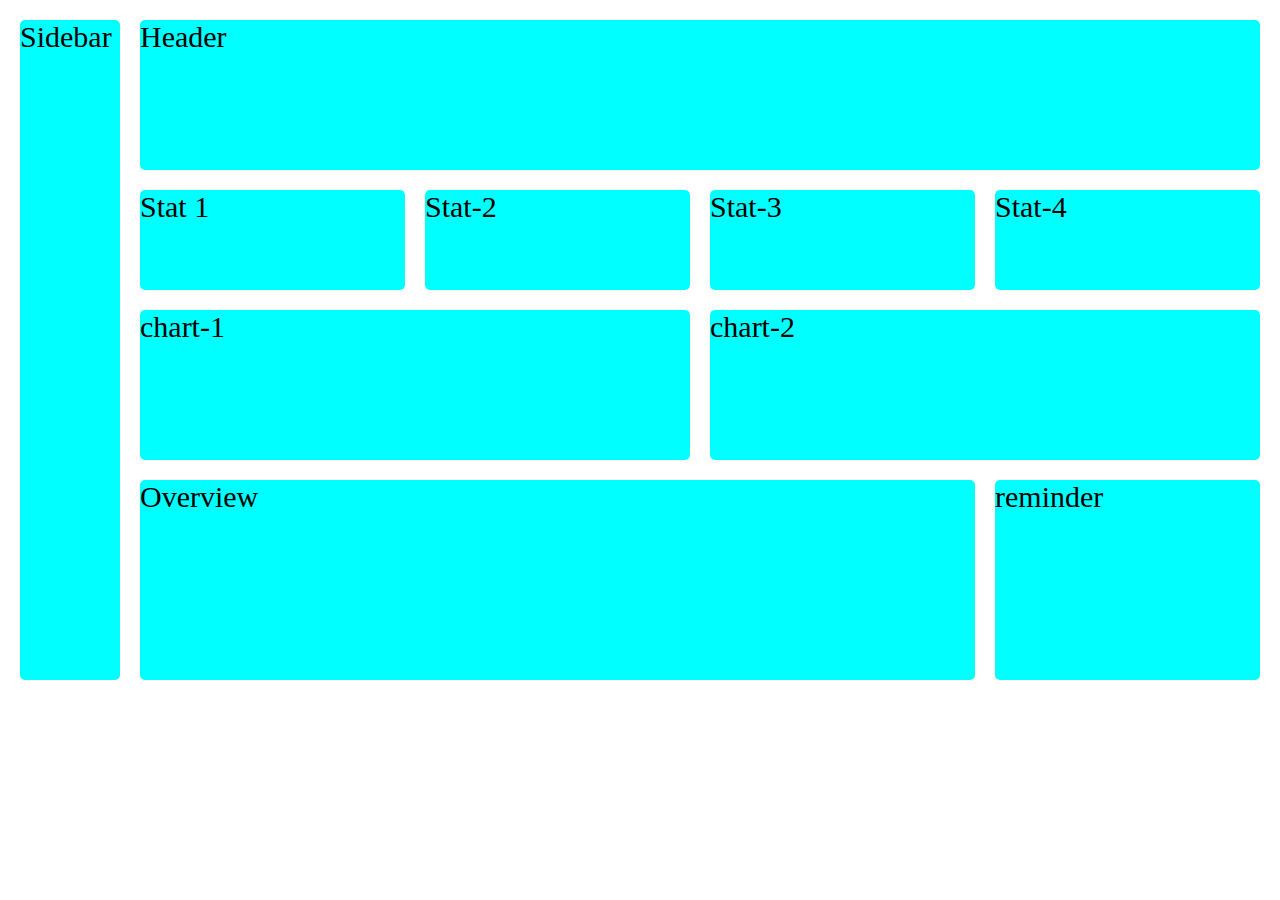
<file: grid/index.html>
<!DOCTYPE html>
<html lang="en">
<head>
    <meta charset="UTF-8">
    <meta http-equiv="X-UA-Compatible" content="IE=edge">
    <meta name="viewport" content="width=device-width, initial-scale=1.0">
    <title>Grid View</title>
    <link rel="stylesheet" href="style.css">
    <link rel="stylesheet" href="basic.css">
</head>
<body>
    <div class="container">
        <div class="box sidebar">Sidebar</div>
        <div class="box header">Header</div>
        <div class="box stat-1"> Stat 1</div>
        <div class="box stat-2">Stat-2</div>
        <div class="box stat-3">Stat-3</div>
        <div class="box stat-4">Stat-4</div>
        <div class="box chart-1"> chart-1</div>
        <div class="box chart-2">chart-2</div>
        <div class="box overview">Overview</div>
        <div class="box reminder">reminder</div>
    </div>
</body>
</html>
</file>
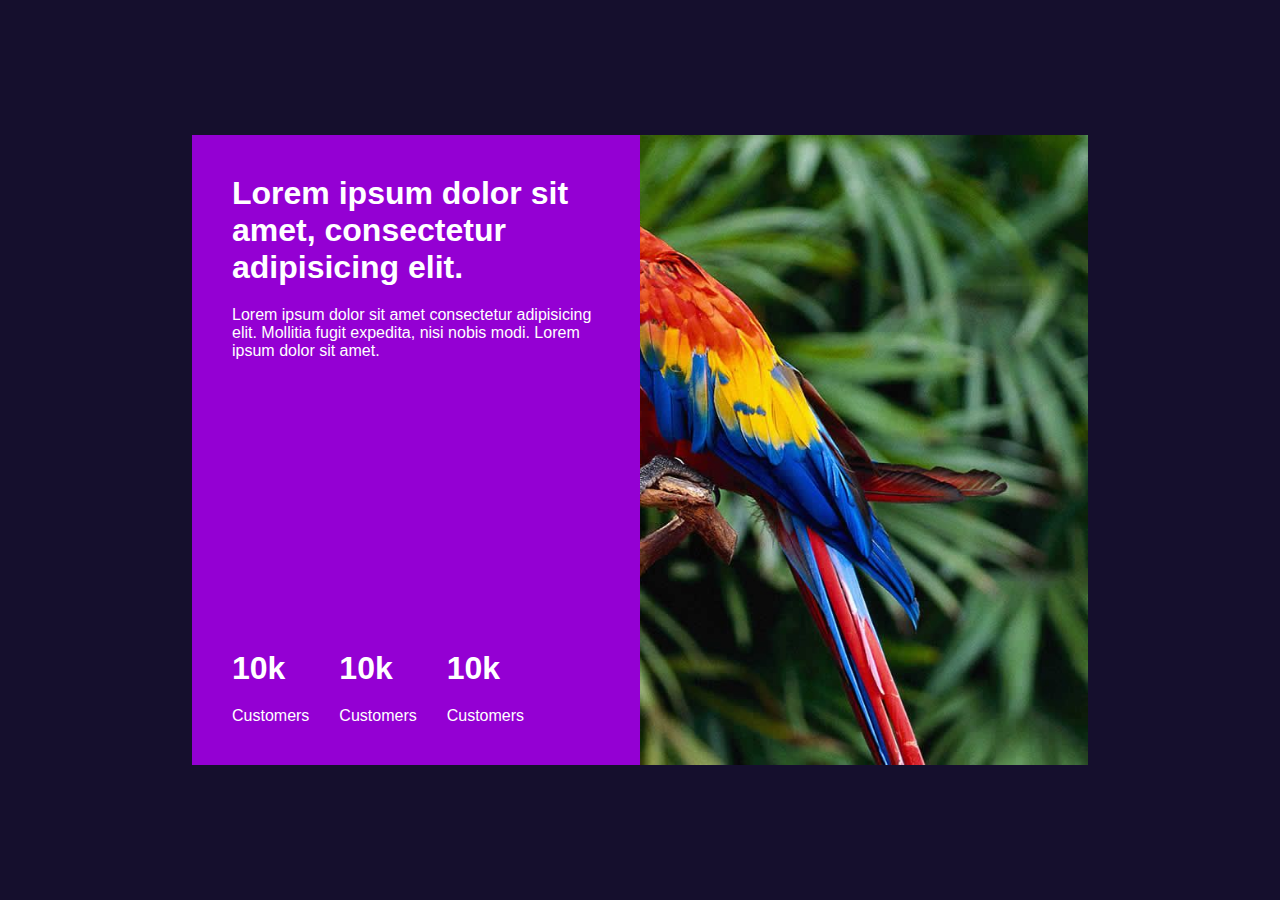
<file: flex/flex.html>
<!DOCTYPE html>
<html lang="en">

<head>
    <meta charset="UTF-8">
    <meta http-equiv="X-UA-Compatible" content="IE=edge">
    <meta name="viewport" content="width=device-width, initial-scale=1.0">
    <title>Flex</title>
    <link rel="stylesheet" href="style.css">
</head>

<body>
    <div class="container">
        <div class="text-container">
            <div class="intro">
                <h1>Lorem ipsum dolor sit amet, consectetur adipisicing elit.</h1>
                    <p>Lorem ipsum dolor sit amet consectetur adipisicing elit. Mollitia fugit expedita, nisi nobis
                        modi. Lorem ipsum dolor sit amet.</esse>
                    </p>
            </div>
            <div class="stat">
                <div>
                    <h1>10k</h1>
                    <p>Customers</p>
                </div>
                <div>
                    <h1>10k</h1>
                    <p>Customers</p>
                </div>
                <div>
                    <h1>10k</h1>
                    <p>Customers</p>
                </div>
            </div>
        </div>
        <div class="image-container">
            <img src="F.jpg" alt="">
        </div>
    </div>
</body>

</html>
</file>
<file: grid/style.css>
.container{
    display: grid;
    grid-template-columns: 100px repeat(4,1fr);
    grid-template-rows: 150px 100px 150px 200px;
    gap: 20px;
    padding:20px
}
.sidebar{
    grid-row: 1 / -1;
}
.header{
    grid-column: 2/-1;
    background-color: #DBD8DA;
}

.chart-1{
    grid-column: 2/4;
}
.chart-2{
    grid-column: 4/-1;
}
.overview{
    grid-column: 2/5;
}
</file>
<file: grid/basic.css>
*{
    box-sizing: border-box;
    margin: 0;
    padding: 0;
}
.container{
    height: 100vh;
    width: 100%;
}
.box{
    background-color: aqua;
    border-radius: 5px;
    font-size: 30px;
}
</file>
<file: flex/style.css>
*{
    margin: 0;
    padding: 0;
    box-sizing: border-box;
}
body{
    background-color:#150F2D;
    display: flex;
    justify-content: center;
    align-items: center;
    height: 100vh;
}
.container{
    background-color: blue;
    display: flex;
    height: 70vh;
    width: 70%;
}
.text-container{
    background-color:darkviolet;
    width: 50%;
    color: white;
    padding: 40px;
    font-family: sans-serif;
    display: flex;
    flex-direction: column;
    justify-content: space-between;
}
.text-container h1{
   margin-bottom: 20px;
}
.image-container
{   background-color: white;
    height: 100%;
    width: 50%;
}
.image-container > img{
    height: 100%;
    width: 100%;
    object-fit: cover;
    object-position: right;
}
.stat{
   display: flex;
   gap: 30px;
    
}
</file>
